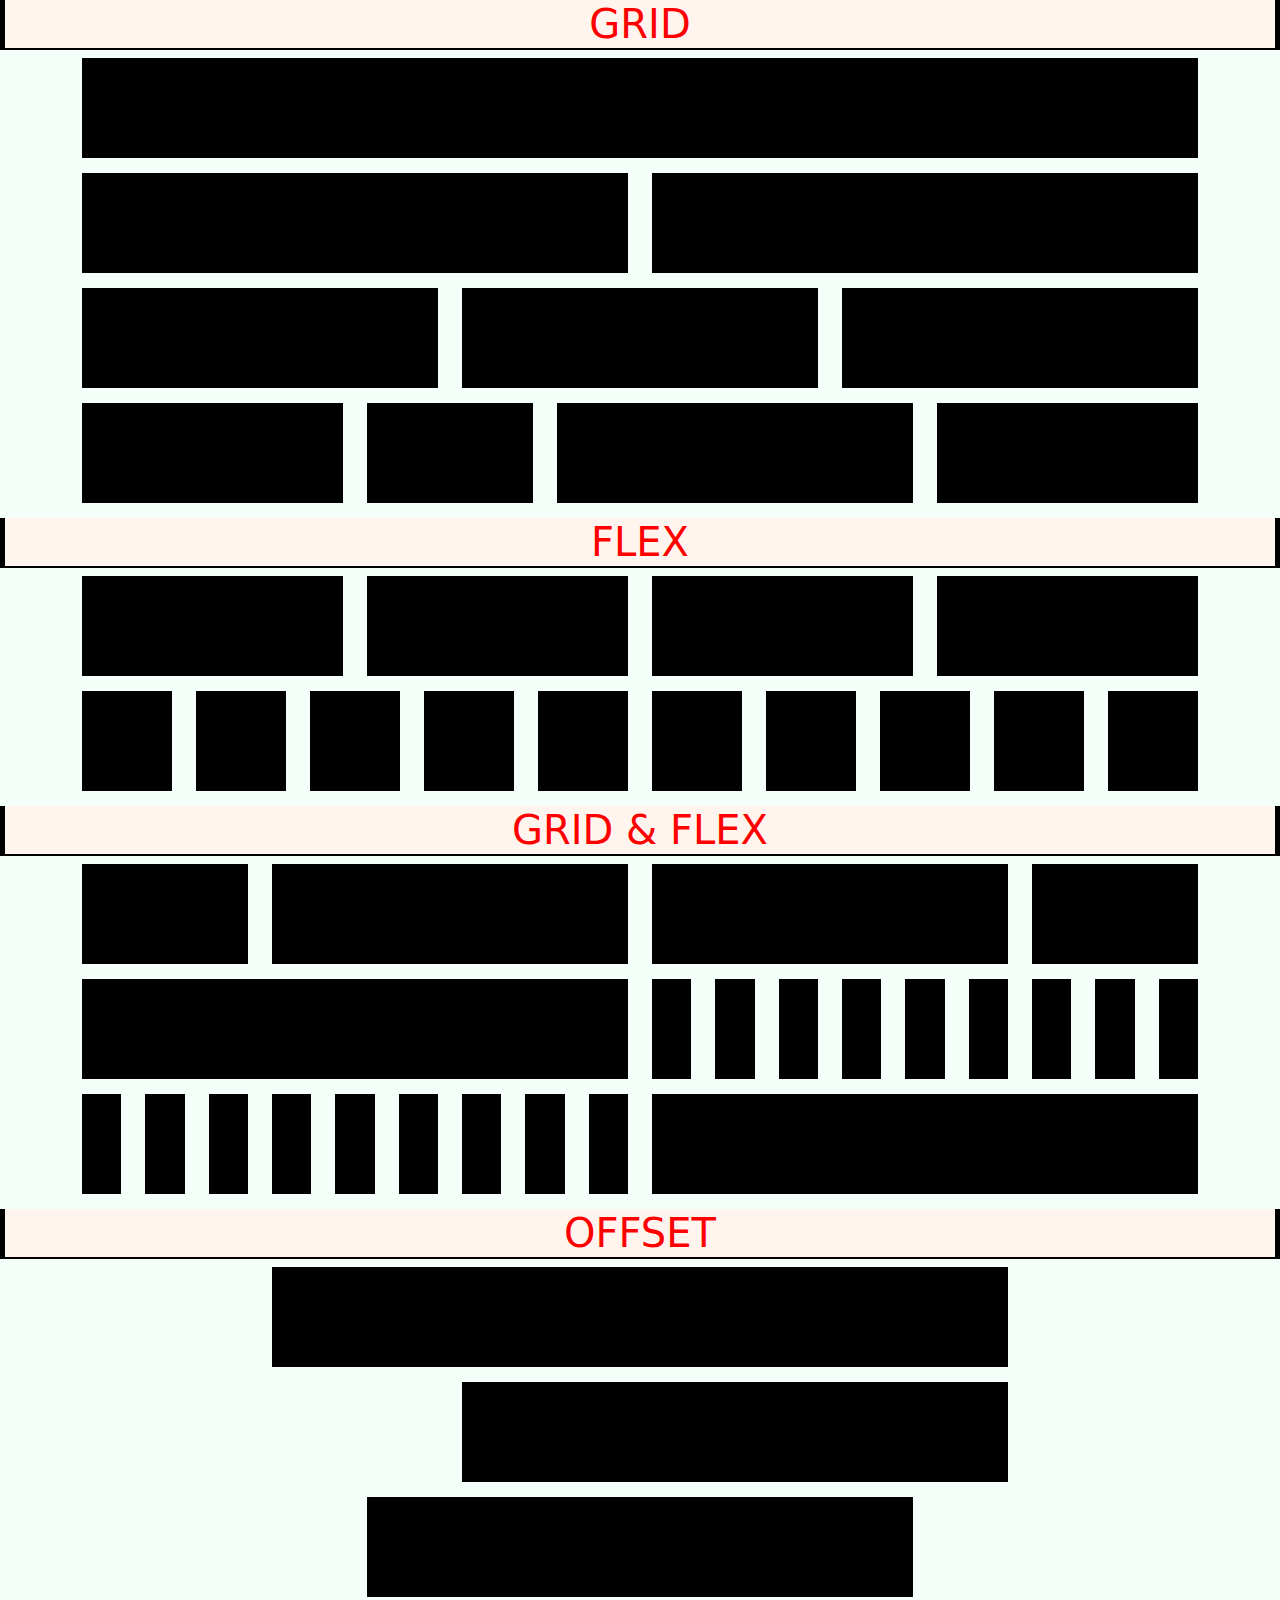
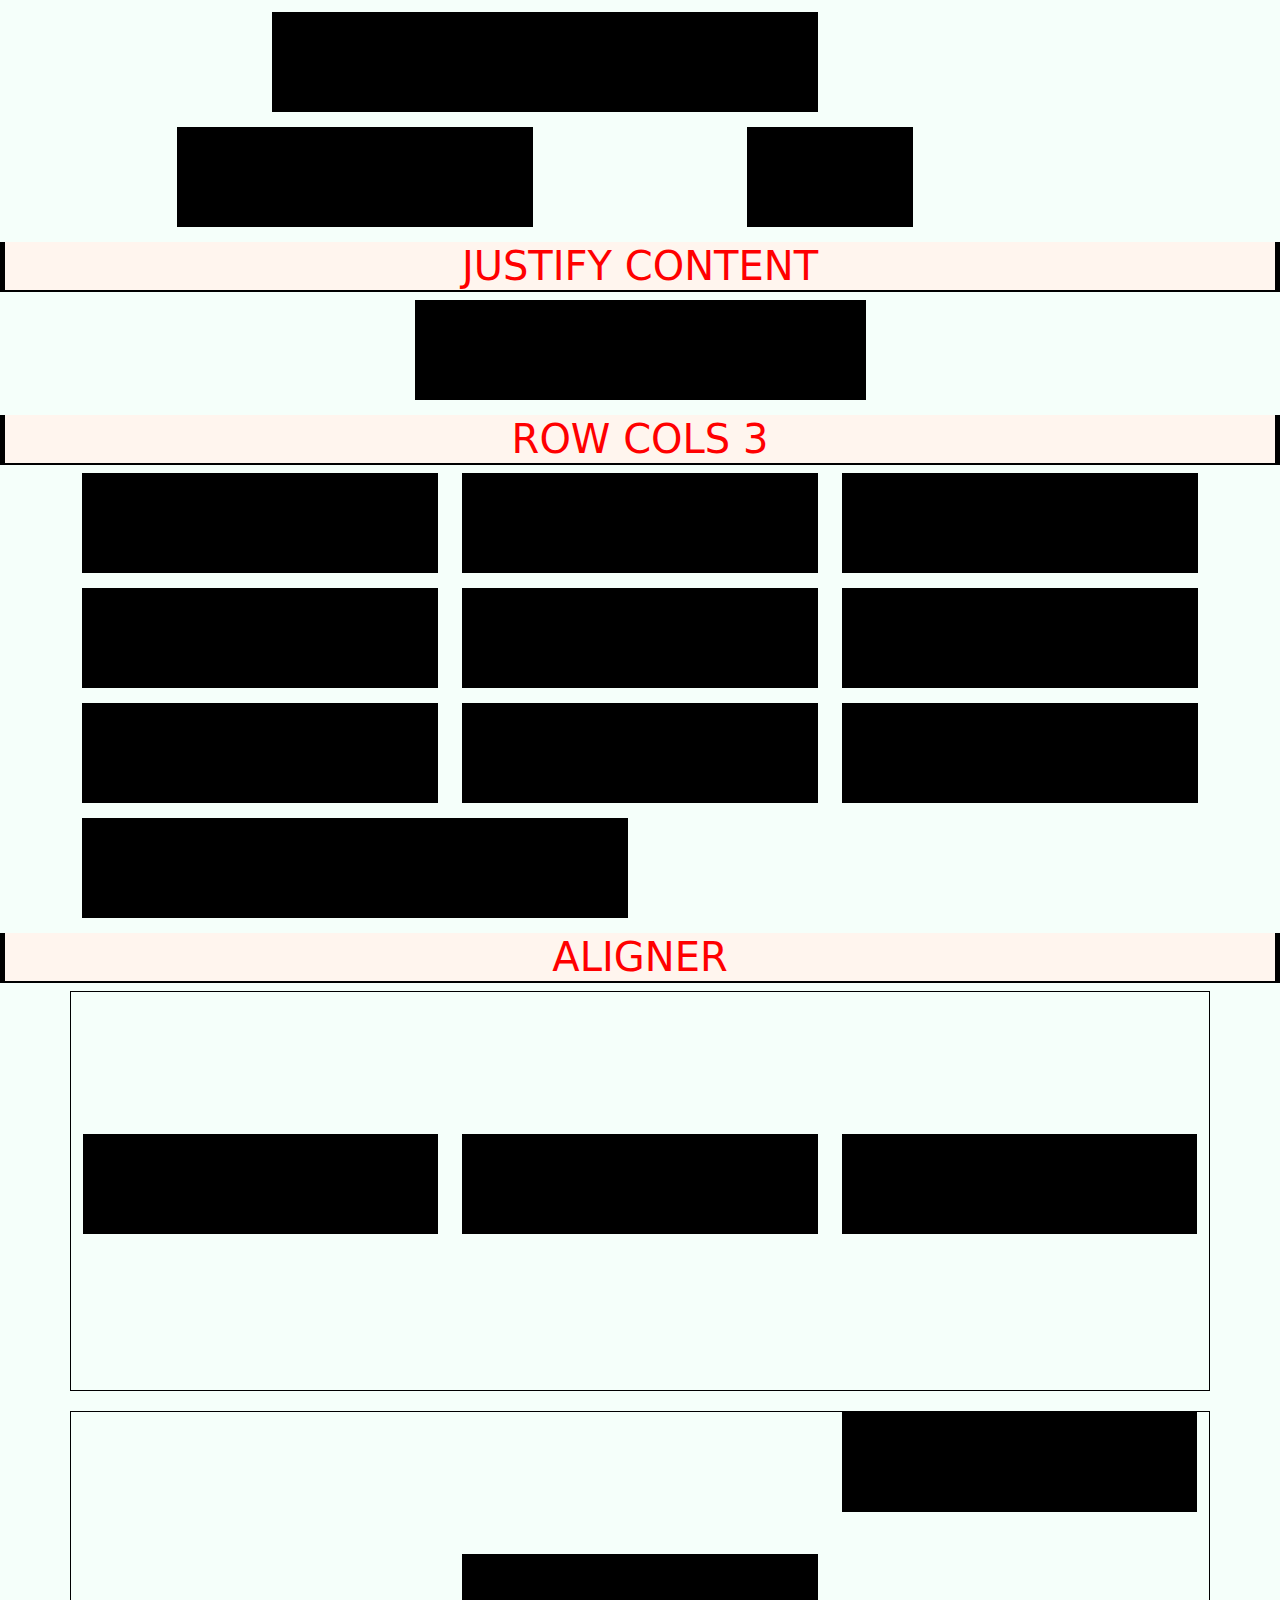
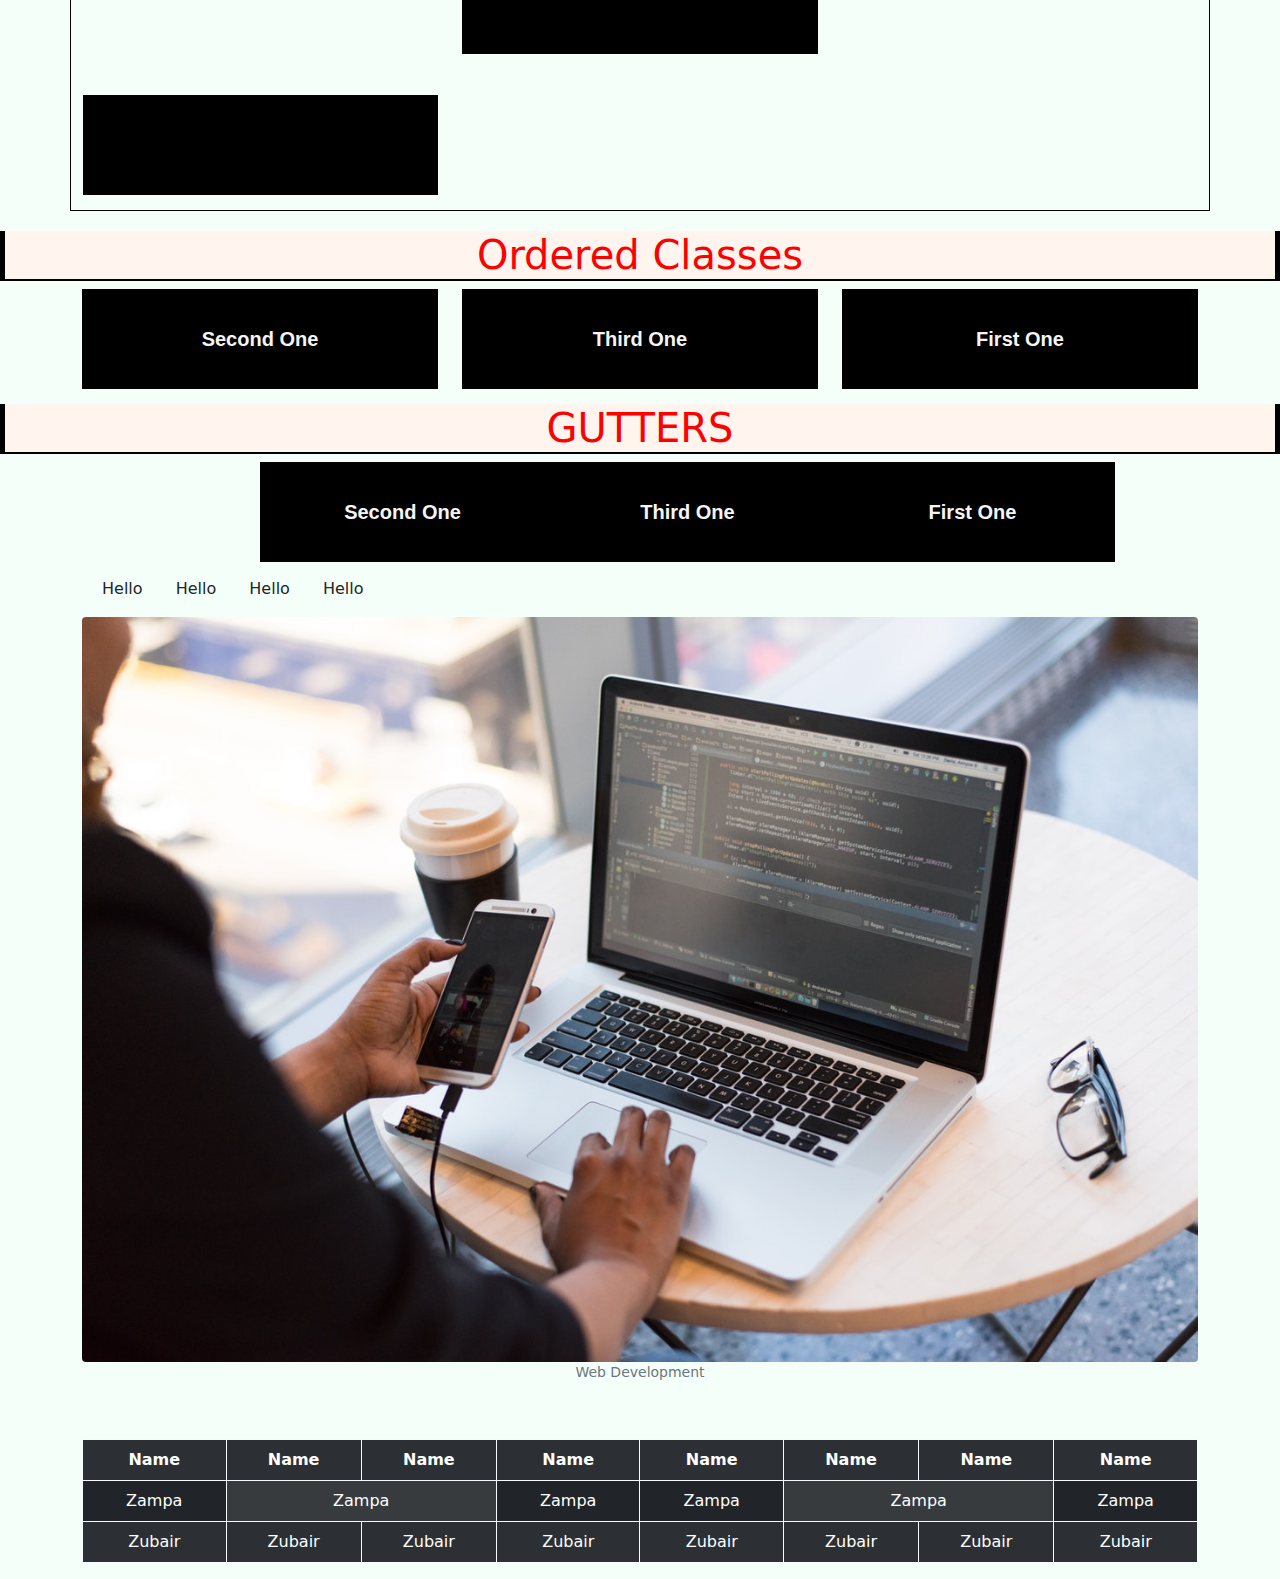
<file: index.html>
<!doctype html>
<html lang="en">
  <head>
    <!-- Required meta tags -->
    <meta charset="utf-8">
    <meta name="viewport" content="width=device-width, initial-scale=1">

    <!-- CSS Links -->
    <link rel="stylesheet" type="text/css" href="css/bootstrap.css">
    <link rel="stylesheet" type="text/css" href="css/style.css">
    <link rel="stylesheet" type="text/css" href="css/media.css">
    <!-- CSS Links -->
    <title>Grid & Flex</title>
  </head>
  <body>
    <section>
      <h1>GRID</h1>
      <div class="container">
        <div class="row">
          <div class="col-lg-12">
            <div class="box"></div>
          </div>
        </div>
      </div>
    </section>
    <section>
      <div class="container">
        <div class="row">
          <div class="col-lg-6">
            <div class="box"></div>
          </div>
          <div class="col-lg-6">
            <div class="box"></div>
          </div>
        </div>
      </div>
    </section>
    <section>
      <div class="container">
        <div class="row">
          <div class="col-lg-4">
            <div class="box"></div>
          </div>
          <div class="col-lg-4">
            <div class="box"></div>
          </div>
          <div class="col-lg-4">
            <div class="box"></div>
          </div>
        </div>
      </div>
    </section>
    <section>
      <div class="container">
        <div class="row">
          <div class="col-lg-3">
            <div class="box"></div>
          </div>
          <div class="col-lg-2">
            <div class="box"></div>
          </div>
          <div class="col-lg-4">
            <div class="box"></div>
          </div>
          <div class="col-lg-3">
            <div class="box"></div>
          </div>
        </div>
      </div>
    </section>
    <section>
      <h1>FLEX</h1>
      <div class="container">
        <div class="row">
          <div class="col-lg">
            <div class="box"></div>
          </div>
          <div class="col-lg">
            <div class="box"></div>
          </div>
          <div class="col-lg">
            <div class="box"></div>
          </div>
          <div class="col-lg">
            <div class="box"></div>
          </div>
        </div>
      </div>
    </section>
    <section>
      <div class="container">
        <div class="row">
          <div class="col-lg">
            <div class="box"></div>
          </div>
          <div class="col-lg">
            <div class="box"></div>
          </div>
          <div class="col-lg">
            <div class="box"></div>
          </div>
          <div class="col-lg">
            <div class="box"></div>
          </div>
          <div class="col-lg">
            <div class="box"></div>
          </div>
          <div class="col-lg">
            <div class="box"></div>
          </div>
          <div class="col-lg">
            <div class="box"></div>
          </div>
          <div class="col-lg">
            <div class="box"></div>
          </div>
          <div class="col-lg">
            <div class="box"></div>
          </div>
          <div class="col-lg">
            <div class="box"></div>
          </div>
        </div>
      </div>
    </section>
    <section>
      <h1>GRID & FLEX</h1>
      <div class="container">
        <div class="row">
          <div class="col-lg">
            <div class="box"></div>
          </div>
          <div class="col-lg-4">
            <div class="box"></div>
          </div>
          <div class="col-lg-4">
            <div class="box"></div>
          </div>
          <div class="col-lg">
            <div class="box"></div>
          </div>
        </div>
      </div>
    </section>
    <section>
      <div class="container">
        <div class="row">
          <div class="col-lg-6">
            <div class="box"></div>
          </div>
          <div class="col-lg">
            <div class="box"></div>
          </div>
          <div class="col-lg">
            <div class="box"></div>
          </div>
          <div class="col-lg">
            <div class="box"></div>
          </div>
          <div class="col-lg">
            <div class="box"></div>
          </div>
          <div class="col-lg">
            <div class="box"></div>
          </div>
          <div class="col-lg">
            <div class="box"></div>
          </div>
          <div class="col-lg">
            <div class="box"></div>
          </div>
          <div class="col-lg">
            <div class="box"></div>
          </div>
          <div class="col-lg">
            <div class="box"></div>
          </div>
        </div>
      </div>
    </section>
    <section>
      <div class="container">
        <div class="row">
          <div class="col-lg">
            <div class="box"></div>
          </div>
          <div class="col-lg">
            <div class="box"></div>
          </div>
          <div class="col-lg">
            <div class="box"></div>
          </div>
          <div class="col-lg">
            <div class="box"></div>
          </div>
          <div class="col-lg">
            <div class="box"></div>
          </div>
          <div class="col-lg">
            <div class="box"></div>
          </div>
          <div class="col-lg">
            <div class="box"></div>
          </div>
          <div class="col-lg">
            <div class="box"></div>
          </div>
          <div class="col-lg">
            <div class="box"></div>
          </div>
          <div class="col-lg-6">
            <div class="box"></div>
          </div>
        </div>
      </div>
    </section>
    <section>
      <h1>OFFSET</h1>
      <div class="container">
        <div class="row">
          <div class="offset-2 col-lg-8">
            <div class="box"></div>
          </div>
        </div>
      </div>
    </section>
    <section>
      <div class="container">
        <div class="row">
          <div class="offset-4 col-lg-6">
            <div class="box"></div>
          </div>
        </div>
      </div>
    </section>
    <section>
      <div class="container">
        <div class="row">
          <div class="offset-3 col-lg-6">
            <div class="box"></div>
          </div>
        </div>
      </div>
    </section>
    <section>
      <div class="container">
        <div class="row">
          <div class="offset-2 col-lg-6">
            <div class="box"></div>
          </div>
        </div>
      </div>
    </section>
    <section>
      <div class="container">
        <div class="row">
          <div class="col-lg-4 offset-1">
            <div class="box"></div>
          </div>
          <div class="col-lg-2 offset-2">
            <div class="box"></div>
          </div>
        </div>
      </div>
    </section>
    <section>
      <h1>JUSTIFY CONTENT</h1>
      <div class="container">
        <div class="row justify-content-md-center">
          <div class="col-lg-5">
            <div class="box"></div>
          </div>
        </div>
      </div>
    </section>
    <section>
      <h1>ROW COLS 3</h1>
      <div class="container">
        <div class="row row-cols-lg-3">
          <div class="col-lg">
            <div class="box"></div>
          </div>
          <div class="col-lg">
            <div class="box"></div>
          </div>
          <div class="col-lg">
            <div class="box"></div>
          </div>
          <div class="col-lg">
            <div class="box"></div>
          </div>
          <div class="col-lg">
            <div class="box"></div>
          </div>
          <div class="col-lg">
            <div class="box"></div>
          </div>
          <div class="col-lg">
            <div class="box"></div>
          </div>
          <div class="col-lg">
            <div class="box"></div>
          </div>
          <div class="col-lg">
            <div class="box"></div>
          </div>
          <div class="col-lg-6">
            <div class="box"></div>
          </div>
        </div>
      </div>
    </section>
    <section>
      <h1>ALIGNER</h1>
      <div class="container">
        <div class="row align-items-center mh-400">
          <div class="col-lg">
            <div class="box"></div>
          </div>
          <div class="col-lg">
            <div class="box"></div>
          </div>
          <div class="col-lg">
            <div class="box"></div>
          </div>
        </div>
      </div>
    </section>
    <section>
      <div class="container">
        <div class="row mh-400">
          <div class="col-lg align-self-end">
            <div class="box"></div>
          </div>
          <div class="col-lg align-self-center">
            <div class="box"></div>
          </div>
          <div class="col-lg align-self-start">
            <div class="box"></div>
          </div>
        </div>
      </div>
    </section>
    <section>
      <h1>Ordered Classes</h1>
      <div class="container">
        <div class="row">
          <div class="col-lg-4 order-3">
            <div class="box"><p>First One</p></div>
          </div>
          <div class="col-lg-4 order-1">
            <div class="box"><p>Second One</p></div>
          </div>
          <div class="col-lg-4 order-2">
            <div class="box"><p>Third One</p></div>
          </div>
        </div>
      </div>
    </section>
    <section>
      <h1>GUTTERS</h1>
      <div class="container">
        <div class="row">
          <div class="col-lg-3 order-3 gx-0">
            <div class="box"><p>First One</p></div>
          </div>
          <div class="col-lg-3 order-1 gx-0 offset-2">
            <div class="box"><p>Second One</p></div>
          </div>
          <div class="col-lg-3 order-2 gx-0">
            <div class="box"><p>Third One</p></div>
          </div>
        </div>
      </div>
    </section>
    <section>
      <div class="container floater">
        <ul class="list-inline float-right">
          <li class="list-inline-item">Hello</li>
          <li class="list-inline-item">Hello</li>
          <li class="list-inline-item">Hello</li>
          <li class="list-inline-item">Hello</li>
        </ul>
      </div>
    </section>
    <section>
      <div class="container floater">
        <figure class="figure">
        <img src="images/web.jpg" class="img-fluid rounded">
        <figcaption class="figure-caption text-center">Web Development</figcaption>
      </figure>
      </div>
    </section>
    <section>
      <div class="container">
      <div class="table-responsive">
      <table class="table table-bordered text-center table-dark table-striped table-hover border-light">
        <tr>
          <th>Name</th>
          <th>Name</th>
          <th>Name</th>
          <th>Name</th>
          <th>Name</th>
          <th>Name</th>
          <th>Name</th>
          <th>Name</th>
        </tr>
        <tr>
          <td>Zampa</td>
          <td colspan="2" class="table-active">Zampa</td>
          <td>Zampa</td>
          <td>Zampa</td>
          <td colspan="2" class="table-active">Zampa</td>
          <td>Zampa</td>
        </tr>
        <tr>
          <td>Zubair</td>
          <td>Zubair</td>
          <td>Zubair</td>
          <td>Zubair</td>
          <td>Zubair</td>
          <td>Zubair</td>
          <td>Zubair</td>
          <td>Zubair</td>
        </tr>
      </table>
      </div>
      </div>
    </section>
    
    
</body>
</html>
</file>
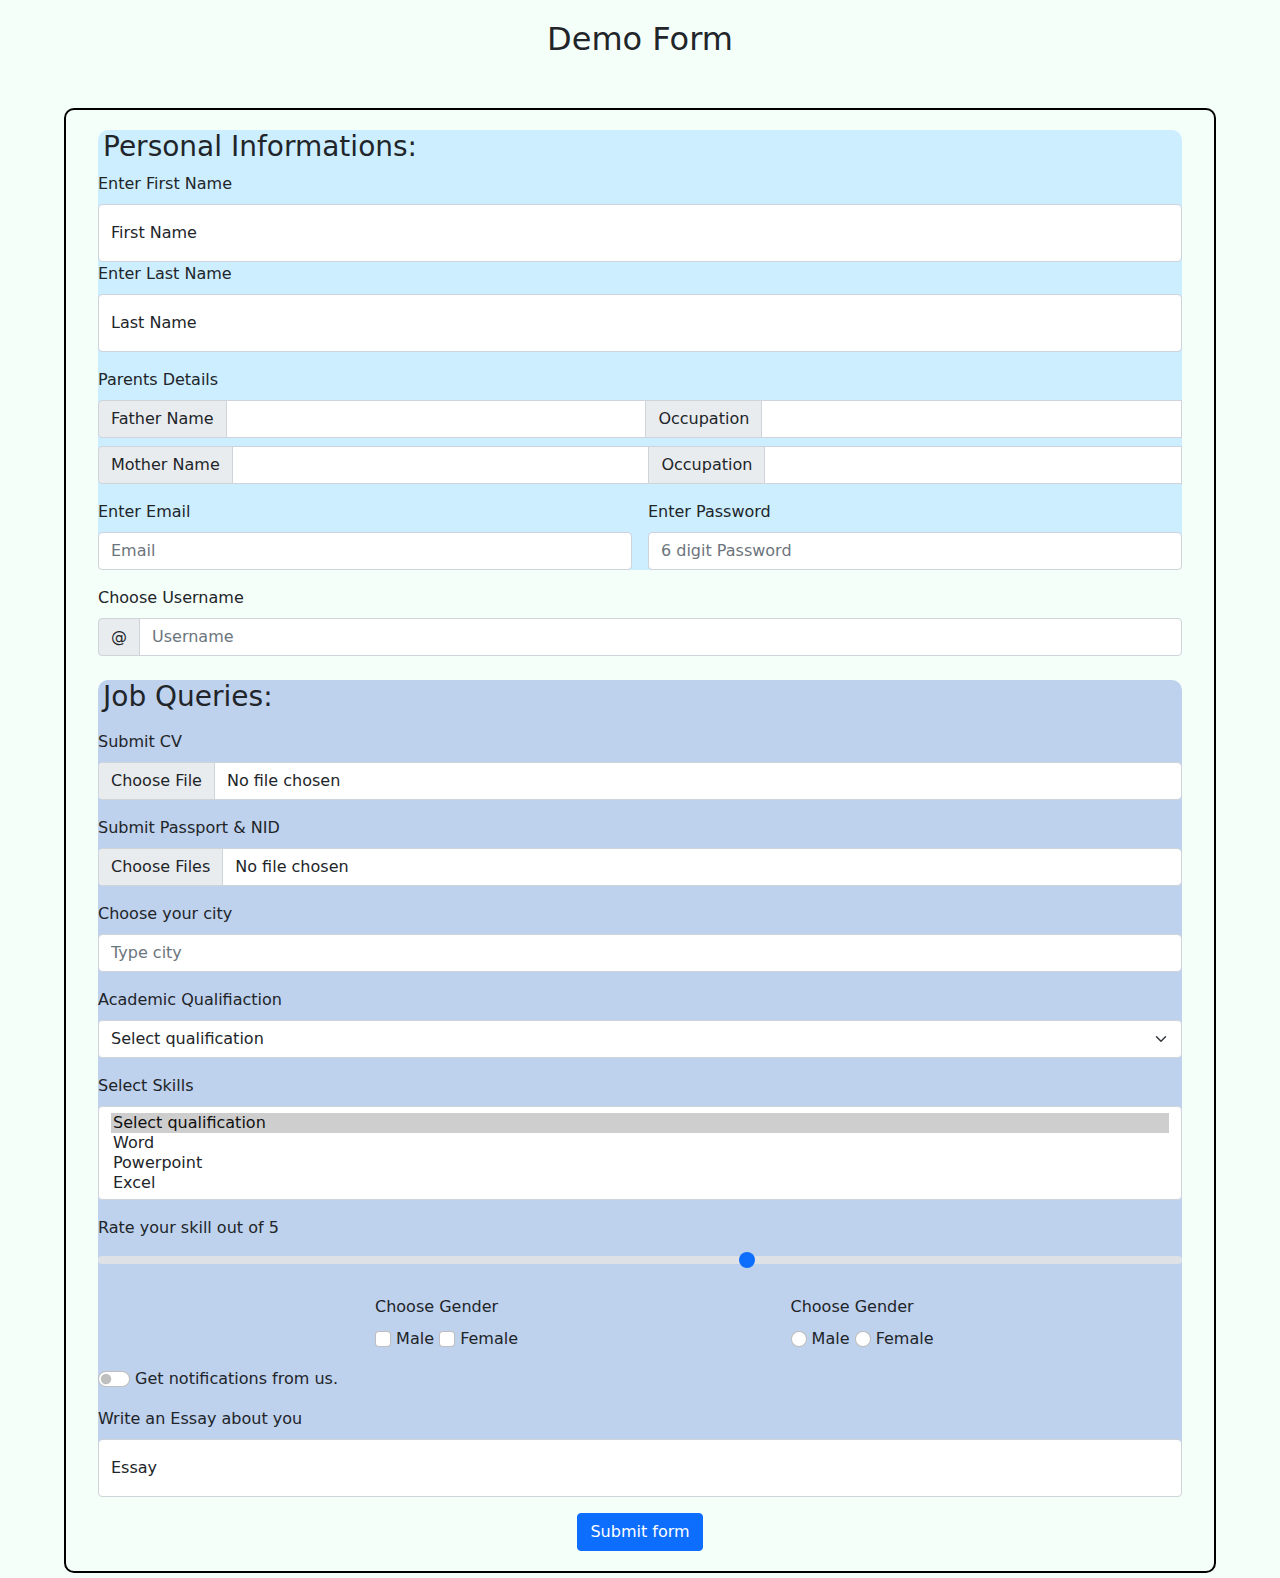
<file: ht.html>
<!doctype html>
<html lang="en">
  <head>
    <!-- Required meta tags -->
    <meta charset="utf-8">
    <meta name="viewport" content="width=device-width, initial-scale=1">

    <!-- CSS Links -->
    <link rel="stylesheet" type="text/css" href="css/bootstrap.css">
    <link rel="stylesheet" type="text/css" href="css/style.css">
    <link rel="stylesheet" type="text/css" href="css/media.css">
    <!-- CSS Links -->



    <title></title>
  </head>
  <body>
    <h2>Demo Form</h2>
    <div class="bod">
    <div class="container">
      <div class="para1">
      <h3>Personal Informations:</h3>
      <div class="mb-3">
      <form  class="needs-validation" novalidate>
        <div class="row g-3">
          <div class="col">
            <label for="f_name" class="form-label">Enter First Name</label>
          <div class="form-floating">
            <input type="text" class="form-control f_name" id="f_name" name="f_name" placeholder="First name" required>
            <div class="valid-feedback">
            Looks good!
            </div>
            <div class="invalid-feedback">
            Please choose a username.
            </div>
            <label>First Name</label>
          </div>
          </div>
          </div>
          <div class="col">
            <label for="l_name" class="form-label">Enter Last Name</label>
          <div class="form-floating">
            <input type="text" class="form-control l_name" id="l_name" name="l_name" placeholder="Last name" required>
             <div class="valid-feedback">
            Looks good!
            </div>
            <div class="invalid-feedback">
            Please choose a username.
            </div>
            <label>Last Name</label>
          </div>
          </div>
        </div>

        <div class="mt-3">
          <label class="form-label">Parents Details</label>
          <div class="input-group">
            <span class="input-group-text">Father Name</span>
            <input type="text" class="form-control" name="">
             <div class="valid-feedback">
            Looks good!
            </div>
            <div class="invalid-feedback">
            Please choose a username.
            </div>
            <span class="input-group-text">Occupation</span>
            <input type="text" class="form-control" name="">
             <div class="valid-feedback">
            Looks good!
            </div>
            <div class="invalid-feedback">
            Please choose a username.
            </div>
          </div>
          <div class="input-group mt-2">
            <span class="input-group-text">Mother Name</span>
            <input type="text" class="form-control" name="">
             <div class="valid-feedback">
            Looks good!
            </div>
            <div class="invalid-feedback">
            Please choose a username.
            </div>
            <span class="input-group-text">Occupation</span>
            <input type="text" class="form-control" name="">
             <div class="valid-feedback">
            Looks good!
            </div>
            <div class="invalid-feedback">
            Please choose a username.
            </div>
          </div>
        </div>
        

        <div class="mt-3">
        <div class="row g-3">
          <div class="col">
            <label for="mail" class="form-label">Enter Email</label>
            <input type="email" class="form-control mail" id="mail" name="mail" placeholder="Email" required>
          </div>
          <div class="col">
            <label for="pass" class="form-label">Enter Password</label>
            <input type="password" class="form-control pass" id="pass" name="pass" placeholder="6 digit Password" required>
          </div>
        </div>
        </div>
        </div>

      <div class="mt-3 mb-4">
           <label for="uname" class="form-label">Choose Username</label>
        <div class="input-group"> 
           <span class="input-group-text" id="basic-addon1">@</span>
           <input type="text" class="form-control uname" id="uname" name="uname" placeholder="Username" required>
        </div>
      </div>


        <div class="para2">
        <h3>Job Queries:</h3>
        <div class="mt-3">
          <label for="f_file" class="form-label">Submit CV</label>
          <input type="file" class="form-control f_file" id="f_file" name="f_file">
        </div>
        <div class="mt-3">
          <label for="fm_file" class="form-label">Submit Passport & NID</label>
          <input type="file" class="form-control fm_file" id="fm_file" name="fm_file" multiple>
        </div>




        <div class="mt-3">
          <label for="d_form" class="form-label">Choose your city</label>
          <input class="form-control d_form" id="d_form" list="datalistOptions"  name="d_form" placeholder="Type city" required>
          <datalist id="datalistOptions">
            <option value="Dhaka">
            <option value="Chattogram">
            <option value="Khulna">
            <option value="Sylhet">
            <option value="Barisal">
            <option value="Mymensingh">  
          </datalist>
        </div>


        <div class="mt-3">
          <label for="q_form" class="form-label">Academic Qualifiaction</label>
          <select class="form-select q_form" id="q_form" name="q_form"  required>
            <option selected>Select qualification</option>
            <option value="1">JSC</option>
            <option value="2">SSC</option>
            <option value="3">HSC</option>
          </select>
        </div>
        <div class="mt-3">
          <label for="q_form" class="form-label">Select Skills</label>
          <select class="form-select q_form" id="q_form" name="q_form"  required multiple="">
            <option selected>Select qualification</option>
            <option value="1">Word</option>
            <option value="2">Powerpoint</option>
            <option value="3">Excel</option>
          </select>
        </div>


        <div class="mt-3">
        <label for="cr_form" class="form-label">Rate your skill out of 5</label>
        <input type="range" class="form-range cr_form" min="0" max="5" step="1" id="cr_form">
        </div>

        <div class="mt-3">
          <div class="row">
          <div class="col offset-3">
          <label class="form-label">Choose Gender</label><br>
          <input class="form-check-input" type="checkbox" value="" id="flexCheckDefault">
          <label class="form-check-label" for="flexCheckDefault">
            Male
          </label>
          <input class="form-check-input" type="checkbox" value="" id="flexCheckChecked">
          <label class="form-check-label" for="flexCheckChecked">
            Female
          </label>
          </div>
          <div class="col">
          <label class="form-label">Choose Gender</label><br>
          <input class="form-check-input" type="radio" value="" id="flexCheckDefault">
          <label class="form-check-label" for="flexCheckDefault">
            Male
          </label>
          <input class="form-check-input" type="radio" value="" id="flexCheckChecked">
          <label class="form-check-label" for="flexCheckChecked">
            Female
          </label>
          </div>
          </div>
        </div>


        <div class="mt-3">
        <div class="form-switch">
          <input class="form-check-input" type="checkbox" value="" id="flexCheckDefault">
          <label class="form-check-label" for="flexCheckDefault">
          Get notifications from us.
          </label>
        </div>
        </div>

        <div class="mt-3">
          <label class="form-label">Write an Essay about you</label>
        <div class="form-floating">
          <textarea class="form-control res" placeholder="Leave a comment here" id="floatingTextarea"></textarea>
          <label for="floatingTextarea">Essay</label>
        </div>
        </div>
        </div>
 
        <div class="mt-3 text-center">
        <button class="btn btn-primary" type="submit">Submit form</button>
        </div>

      </form>
      </div>
      </div>
      </div>
    </section>



    <!-- js Links -->
    <script src="js/popper.min.js"></script>
    <script src="js/bootstrap.min.js"></script>
    <script src="js/script.js"></script>
    <!-- js Links-->
  </body>
</html>
</file>
<file: css/style.css>
body{
	background-color: mintcream;
}
h1{
	text-align: center;
	color: red;
	background-color: seashell;
	border-bottom: 2px solid black;
	border-right: 5px solid black;
	border-left: 5px solid black;
}

h2{
	text-align: center;
	margin-bottom: 50px;
	margin-top: 20px;
}

h3{
	margin-left: 5px;
}

.para1{
	background-color: #cceeff;
	border-radius: 10px;
}
.para2{
	background-color: #bed1ed;
	border-radius: 10px;	
}

.bod{
	width: 90%;
	margin: 5px auto;
	padding: 20px;
	border: 2px solid black;
	
	border-radius: 10px;
}

.box{
	height: 100px;
	background-color: black;
	margin-bottom: 15px;
	text-align: center;
	font-family: sans-serif;
	font-size: 20px;
	font-weight: bold;
	color: whitesmoke;
	position: relative;
}
.box p{
	position: absolute;
	top: 35px;
	left: 0;
	right: 0;
}
.mh-400{
	min-height: 400px;
	border: 1px solid black;
	margin-bottom: 20px;
}
.floater{
	overflow: hidden;
}

li{
	margin-left: 20px;
	margin-right: 0;
}
table{
	margin: 40px 0;
}
/*form{
	background-color: white;
}*/

textarea {
	resize: none;
	
}
</file>
<file: css/media.css>
/*Extra small devices (portrait phones, less than 576px)*/
@media (max-width: 575.98px) {
	h1{
		font-size

}

/* Small devices (landscape phones, 576px and up)*/
@media (min-width: 576px) and (max-width: 767.98px) {
	}

/* Medium devices (tablets, 768px and up)*/
@media (min-width: 768px) and (max-width: 991.98px) {
	}

/* Large devices (desktops, 992px and up)*/
@media (min-width: 992px) and (max-width: 1199.98px) {
	}

/* Extra large devices (large desktops, 1200px and up)*/
@media (min-width: 1200px) and (max-width: 1399.98px){
	}

/* Extra extra large devices (large desktops, 1400px and up)*/
@media (min-width: 1400px) {
	}
</file>
